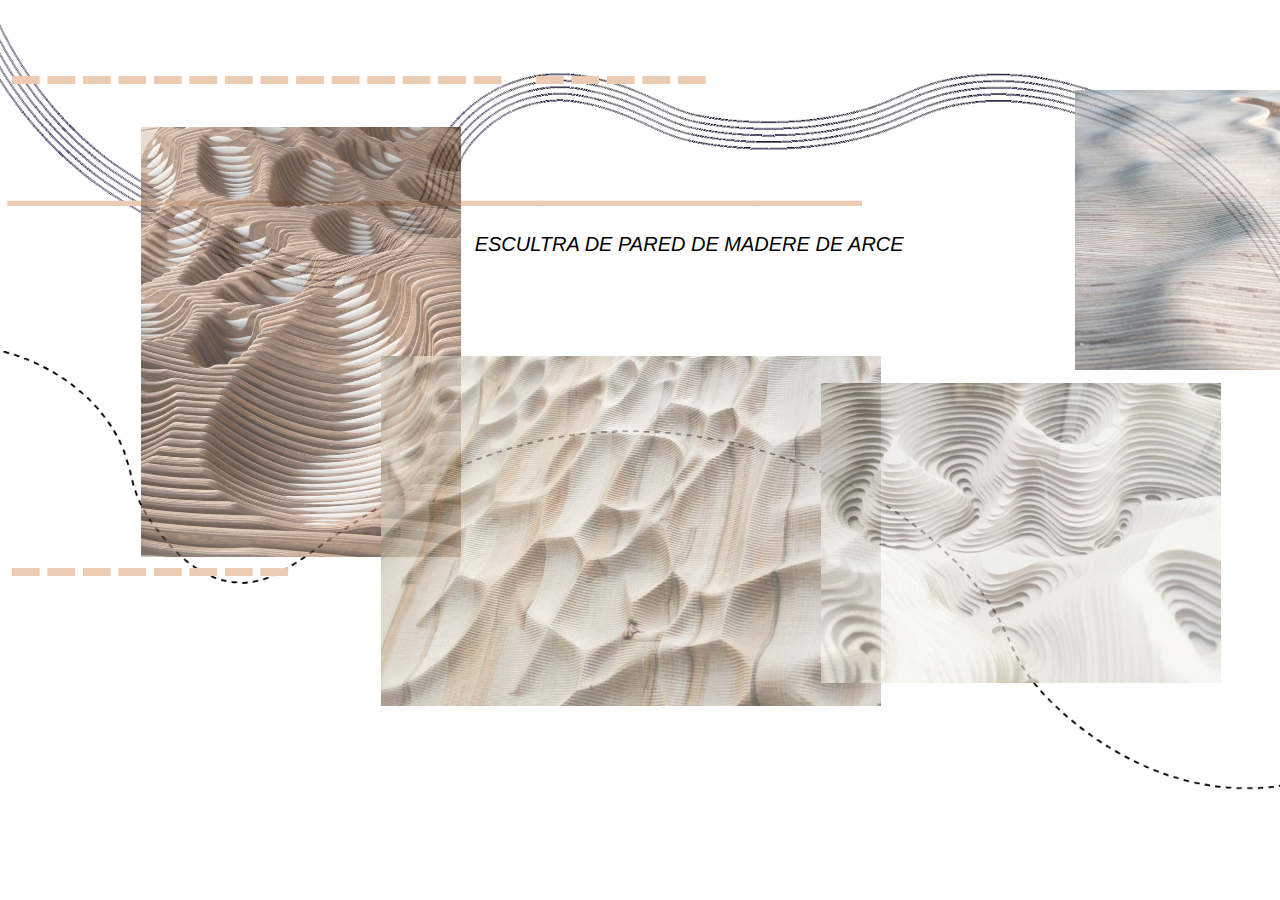
<file: 5x5 pt 1/index.html>
<!DOCTYPE html>

<html>
<head>
<link rel = "stylesheet" type = "text/css" href = "sketch1.css">
 </head>

<body> 
	<div class = "lines">
	<a> -------------- </a>
	<a> ----- </a> <br>
	<a> ———————— </a> <br> <br> <br></div>
	<div class = "text">
ESCULTRA DE PARED DE MADERE DE ARCE </div>
	<div class = "one">
		<img src = "s1.jpg" width = "320" height = "430" class ="first">
</div>

	<div class = "lines"> 
	<a>        --------</a> </div>
	<div class = "two">
		<img src = "s2.jpg" width = "500" height = "350" class ="second">  </div>
		<div class = "three">
		<img src = "s3.jpg" class ="third" width = "400"> </div>
		<div class = "four">
		<img src = "s4.jpg" class ="fourth" width = "280"> </div><br> 
</body>
</html>
</file>
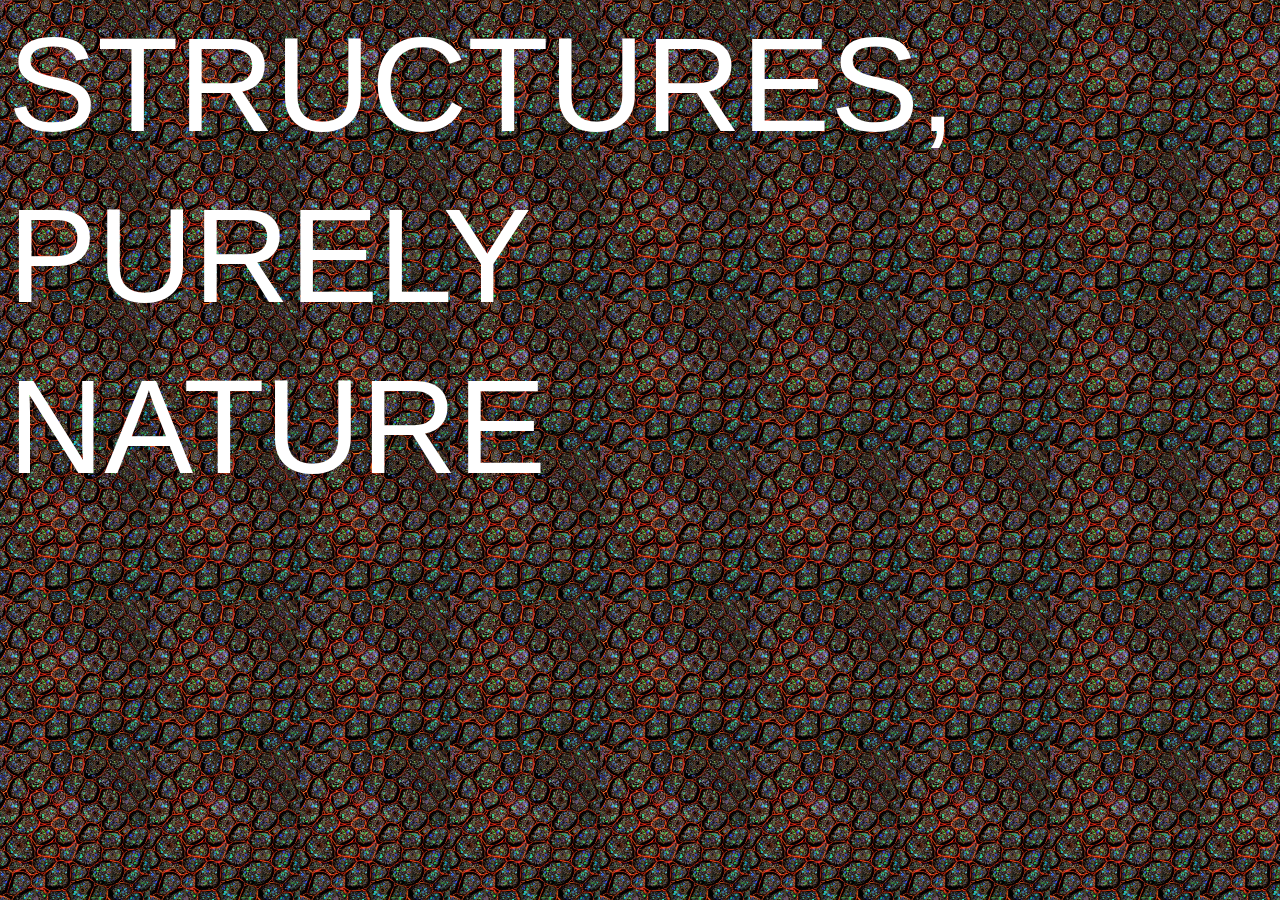
<file: sketch2/index.html>
<!DOCTYPE html>
<html>
<head>
	<link rel = "stylesheet" type = "text/css" href = "style.css">
	</head>
<body>
	<div id = "one">
<a> STRUCTURES,</a> </div> <br>
<div id = "two">
<a> PURELY</a> </div><br>
<div id = "three">
<a> NATURE</a> </div> <br>
<a> </a>
<img id="img1" src=pt2.jpg>
<img id="img2" src=pt3.png> 
<img id="img3" src=pt4.jpg> 
<script>
	var text1 = document.getElementById("one")
	var img1 = document.getElementById("img1")

text1.onmouseover = function(){
  img1.style.display = "block";
}
	var text2 = document.getElementById("two")
	var img2 = document.getElementById("img2")

text2.onmouseover = function(){
  img2.style.display = "block";
}

	var text3 = document.getElementById("three")
	var img3 = document.getElementById("img3")

text3.onmouseover = function(){
  img3.style.display = "block";
}
</script>
	</body>
	</html>
</file>
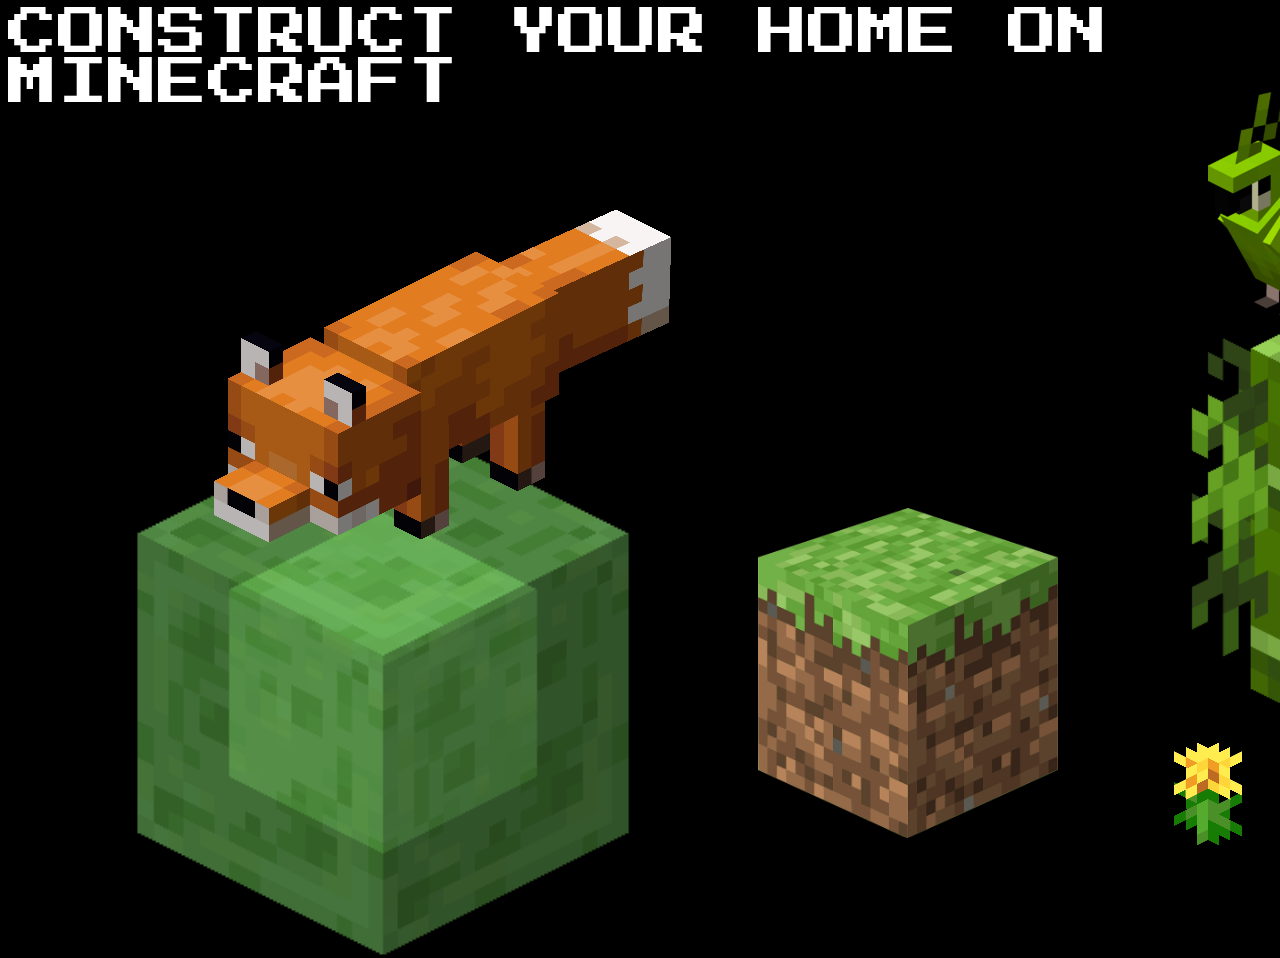
<file: sketch3/index.html>
<!DOCTYPE html>
<html>
<head> 
	<link rel = "stylesheet" type = "text/css" href = "style1.css">
	<link href="https://fonts.googleapis.com/css?family=Press+Start+2P&display=swap" rel="stylesheet">
	<a>CONSTRUCT YOUR HOME ON MINECRAFT</a>
</head>
<body> 
	<img id = "parrot" src=parrot.png>
	<img id = "oblock" src="oblock.png">
	<img id = "gblock" src="gblock.png">
	<img id = "fox" src="fox.png">
	<img id = "tree" src="tree.png">
	<img id = "dandelion" src="dandelion.png">
	<img class = "hooman" src="hooman.gif">

</body>

</html>
</file>
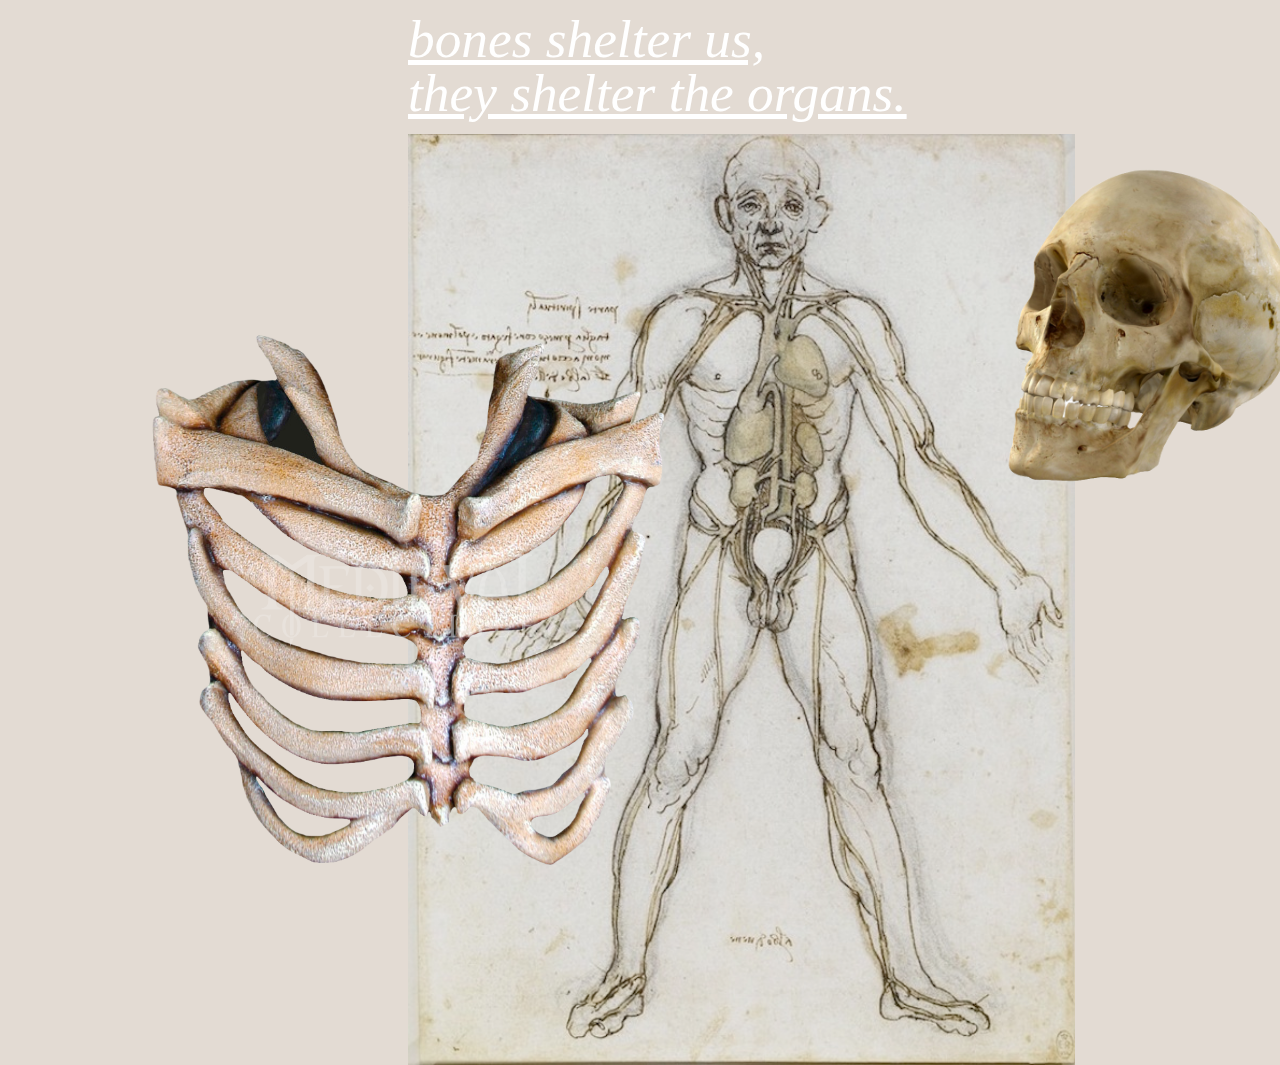
<file: sketch4/index.html>
<!DOCTYPE html>
<html>
<head>
	<link rel = "stylesheet" type = "text/css" href = "style.css">
	</head>
	<body>
			<a href = "heart.html" > bones shelter us, </a> <br> <br> <br>
		<a href = "brain.html" > they shelter the organs.</a>
		<br>
		<br> <br> <br>
			<img id = "anatomy" src="anatomy.jpg">
				<img id = "ribcage" src="ribcage.png">
					<img id = "skull" src="skull.png">

	</body>
</html>
</file>
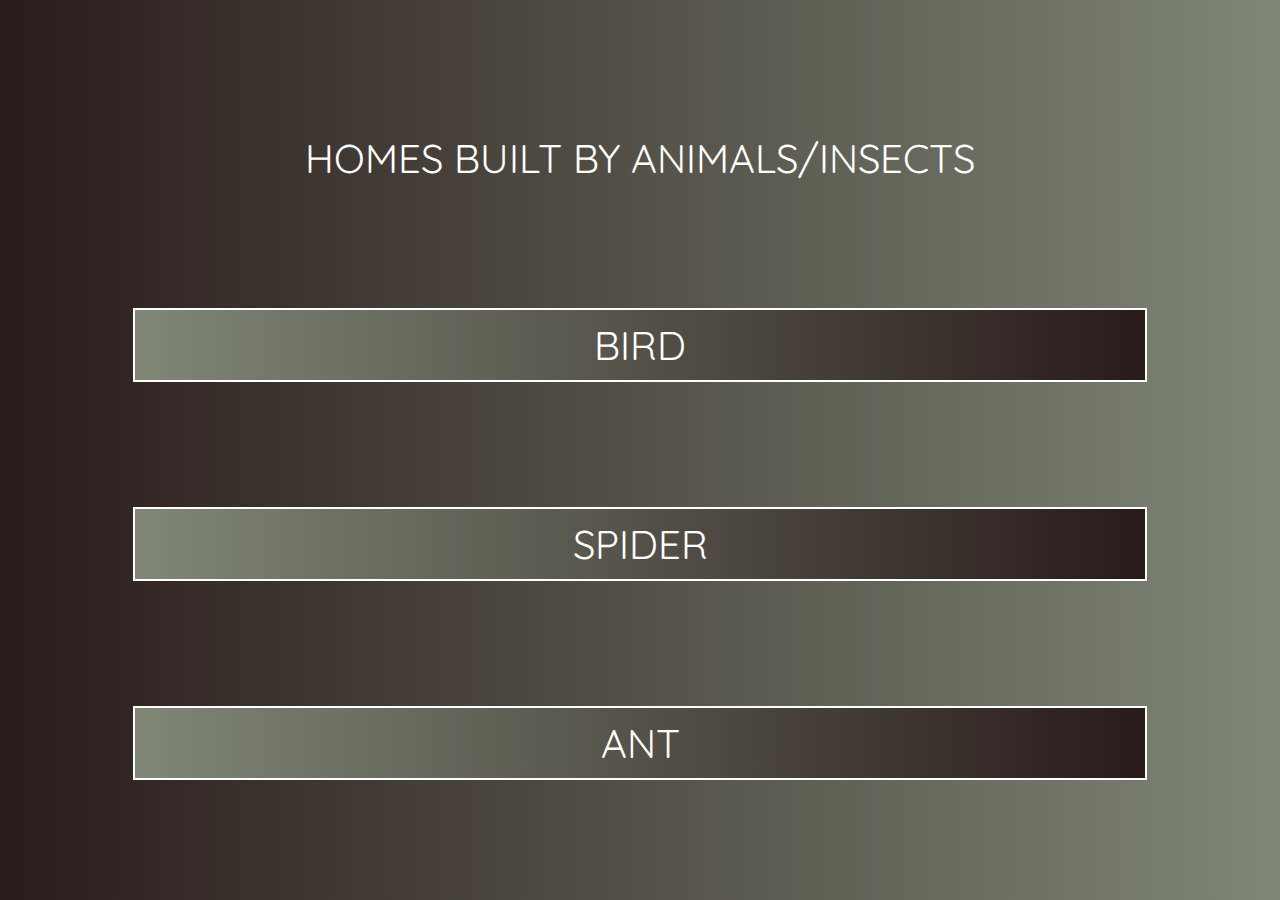
<file: sketch5/index.html>
<!DOCTYPE html>
<html>
<head>
	<link href="https://fonts.googleapis.com/css?family=Quicksand" rel="stylesheet">
	 <link rel = "stylesheet" type = "text/css" href= "style.css">
	</head>
	<body> 
		<p> HOMES BUILT BY ANIMALS/INSECTS</p> 
	<div class = "buttons">
<a href = "bird.html"> BIRD </a>  
<a href = "spider.html"> SPIDER</a> 
<a href = "ant.html"> ANT</a> 
</div>
	</body>
</html>
</file>
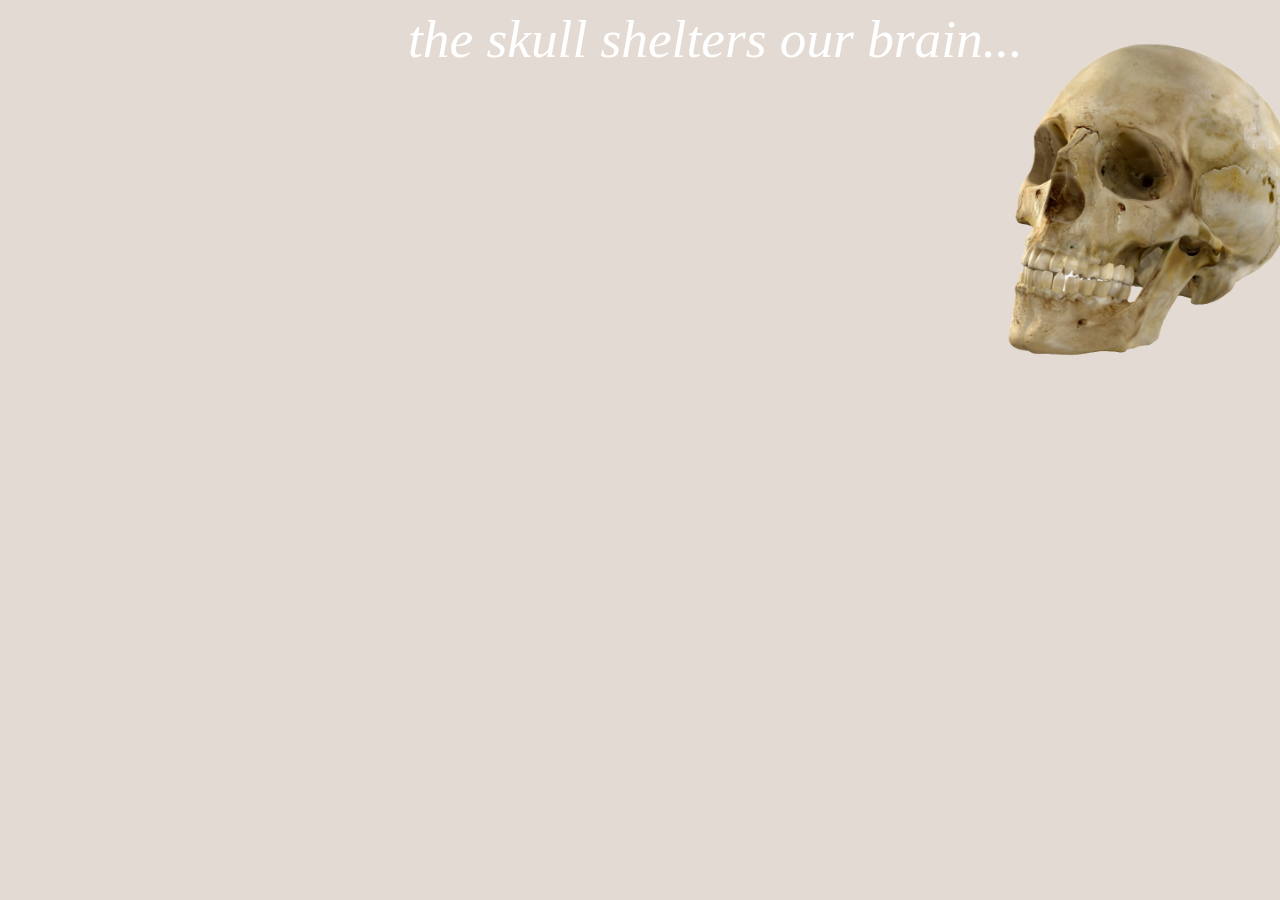
<file: sketch4/brain.html>
<!DOCTYPE html>
<html>
<head>
	<link rel = "stylesheet" type = "text/css" href = "style.css">
	</head>
	<body>
<a> the skull shelters our brain... </a>
					<img id = "skull" src="skull.png">

	</body>
</html>
</file>
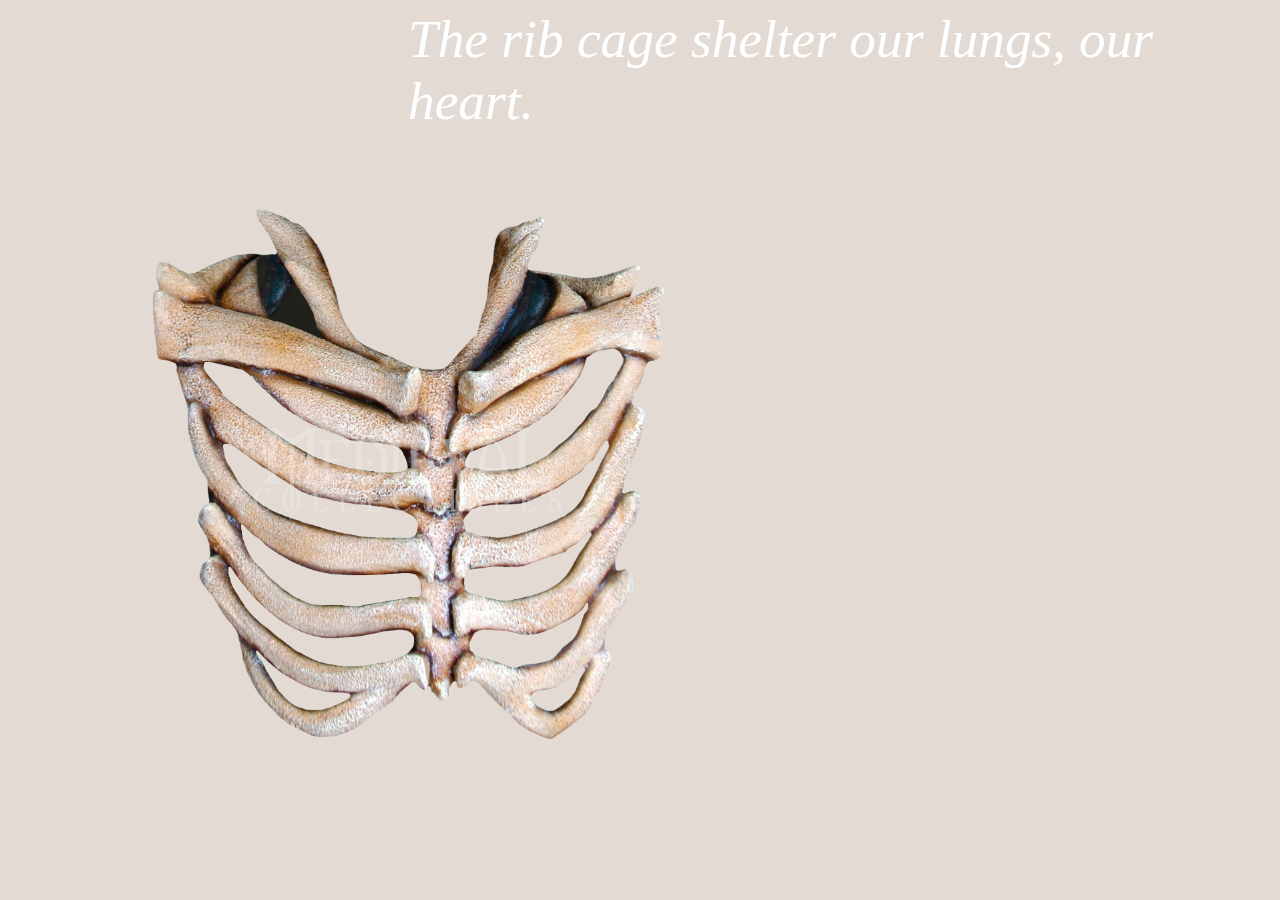
<file: sketch4/heart.html>
<!DOCTYPE html>
<html>
<head>
	<link rel = "stylesheet" type = "text/css" href = "style.css">
	</head>
	<body>
		<a> The rib cage shelter our lungs, our heart. </a>
				<img id = "ribcage" src="ribcage.png">


	</body>
</html>
</file>
<file: 5x5 pt 1/sketch1.css>
body {
  background-image: url("wavy.png");
  background-position: center;
  background-size: 120%;
}
.lines {
	font-size: 80pt;
	color: #ebcbb2;

}
.text {
  font-family: Arial;
  font-size: 20px;
  font-style: italic;
  margin-left: 350pt;
  margin-top: -200pt;
  position:absolute;
}

.first{
	margin-left: 100pt;
	margin-top: -280pt;
  position: absolute;
  opacity: 0.7;
  transition: .8s;
  backface-visibility: hidden;
}

.second {
  margin-top: -200pt;
  opacity: 0.7;
  transition: .8s;
  margin-left: 280pt;
  position: absolute;

}
.third {
  margin-left: 610pt;
  opacity: 0.7;
  transition: .8s;
  margin-top: -180pt;
  position: absolute;

}
.fourth {
  margin-left: 800pt;
  opacity: 0.7;
  transition: .8s;
  margin-top: -400pt;
  position: absolute;
}

.one img:hover {
  opacity:1;
}

.two img:hover {
  opacity:1;
}

.three img:hover {
  opacity:1;
}
.four img:hover {
  opacity:1;
}
</file>
<file: sketch2/style.css>
body {
	background-image: url("pt1.jpg");
	background-repeat: repeat;
	background-size: 150px 150px;
}

a{
	color: white;
	font-size: 100pt;
	font-family: Arial;
}

 #img1{
	display:none;
	position:absolute;
	width: 400px;
    margin-left: 550pt;
    margin-top: -250pt;
}

#img2 {
  display:none;
  position:absolute;
  margin-left: 100pt;
  margin-top: 10pt;
  width: 300px;
}

#img3 {
	display:none;
    position:absolute;
	margin-left: 800pt;
    margin-top: -10pt;
    width: 480px;
}
</file>
<file: sketch3/style1.css>
body {
	background-color: black;
}
a { 
font-family: 'Press Start 2P', cursive; 
font-size: 50px;
color:white;
position: absolute;
}
.hooman {
width:300pt;
margin-top: 100pt;
margin-left: -490pt;
position: absolute;
}
.hooman:hover {
width: 500pt;
margin-left: -600pt;
margin-top:80pt;
}

#parrot {
position: absolute;
margin-left: 1200px;
margin-top: 70px;
}
#fox {
	position:absolute;
	margin-left: 150pt;
	margin-top: 150pt;
}
#dandelion {
	margin-left: 1050px;
	margin-top: 600px;
}

#oblock {
	width: 300px;
	position: absolute;
	margin-top: 500px;
	margin-left: 750px
}

#tree {
	width: 400px;
	margin-left: 1080px;
	margin-top: 300px;
	position: absolute;
}

#gblock {
	margin-top: 400px;
	margin-left: 100px;
	width: 550px;
	position:absolute;
}
</file>
<file: sketch4/style.css>
body {
	background-color: #e3dbd3;
}

#anatomy {
position:absolute;
width: 500pt;
margin-left: 300pt;
}

#ribcage {
position:absolute;
margin-top: 150pt;
margin-left: 100pt;
width: 400pt;
}

#skull {
position:absolute;
width: 300pt;
margin-left: 700pt;
}


a {
	position: absolute;
	font-style: italic;
	margin-left: 300pt;
	font-size: 40pt;
	color: white;
}
</file>
<file: sketch5/style.css>
body {
	height: 200px;
	background-color: #291b1a;
	background-image: linear-gradient(to right, #291b1a, #7f8777) ;
}

p {
	color: white;
	font-size: 30pt;
	font-family: 'Quicksand';
	text-align: center;
	margin-top: 100pt;
}


.buttons a{
font-family: 'Quicksand';
  text-decoration: none;
  display: block;
   color: white;
   text-align: center;
   font-size: 40px;
   padding: 10px 20px;
   margin: 125px;
    border: 2px solid;
   transition-duration: 0.3s;
   background-image: linear-gradient(to right, #7f8777, #291b1a);

}

.buttons a:hover {
  color:black;
  background-image: linear-gradient(to top right, white, white); /* Standard syntax (must be last) */
  filter:blur(30px);
}

img {
	width: 800px;
	margin-left: 400px;
	margin-top: 180px;
}
</file>
